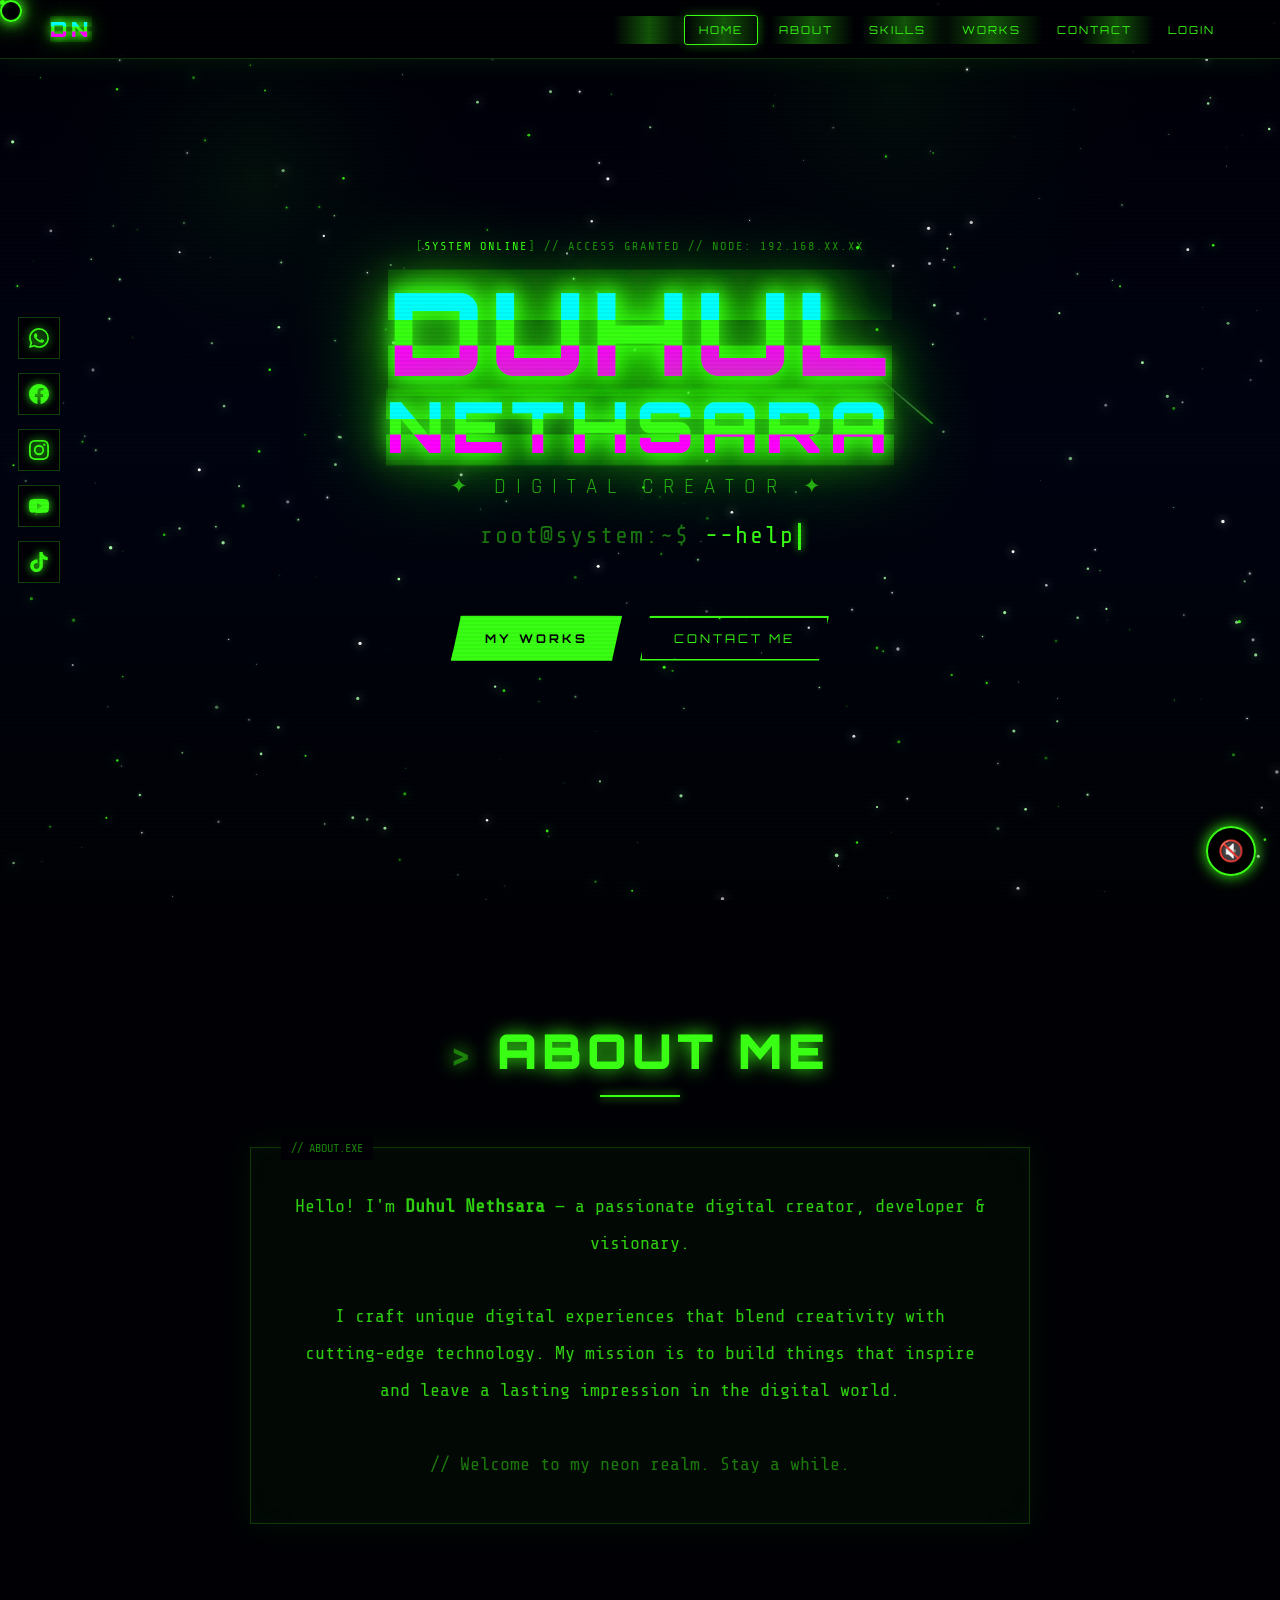
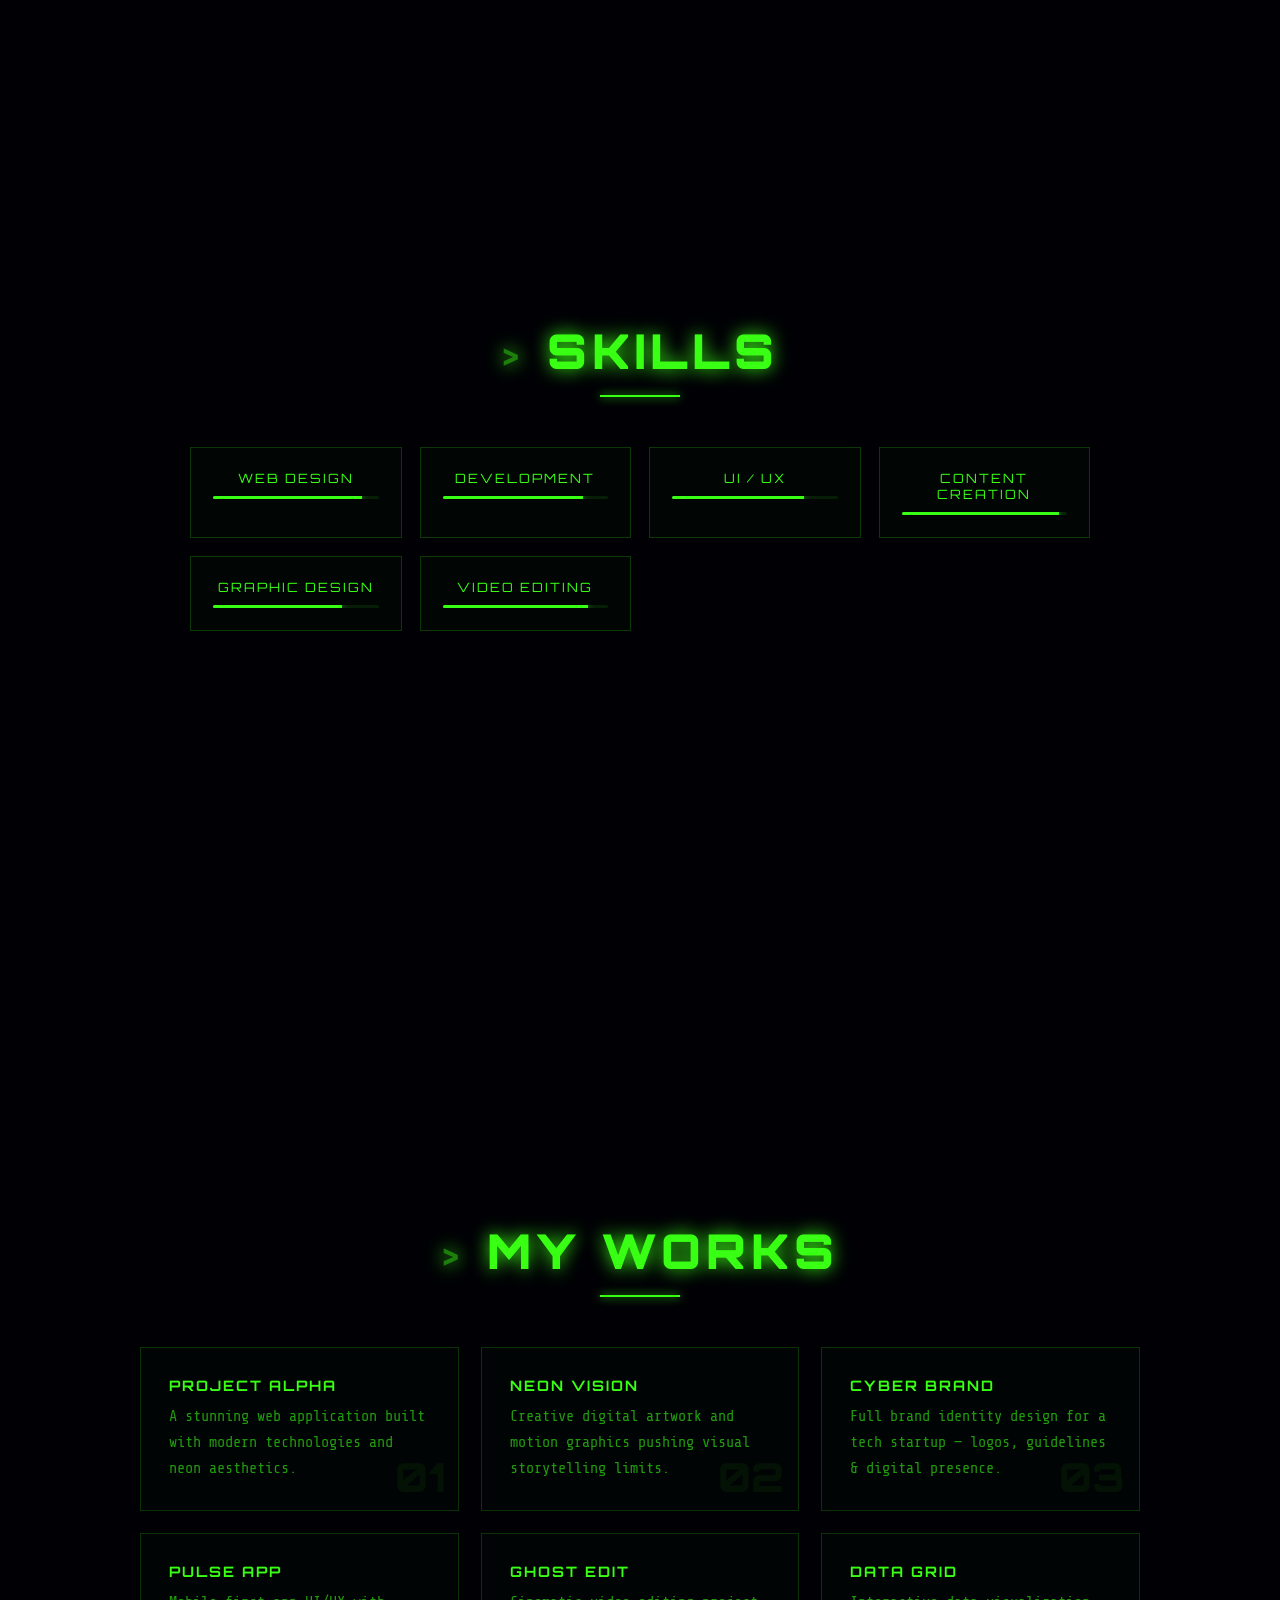
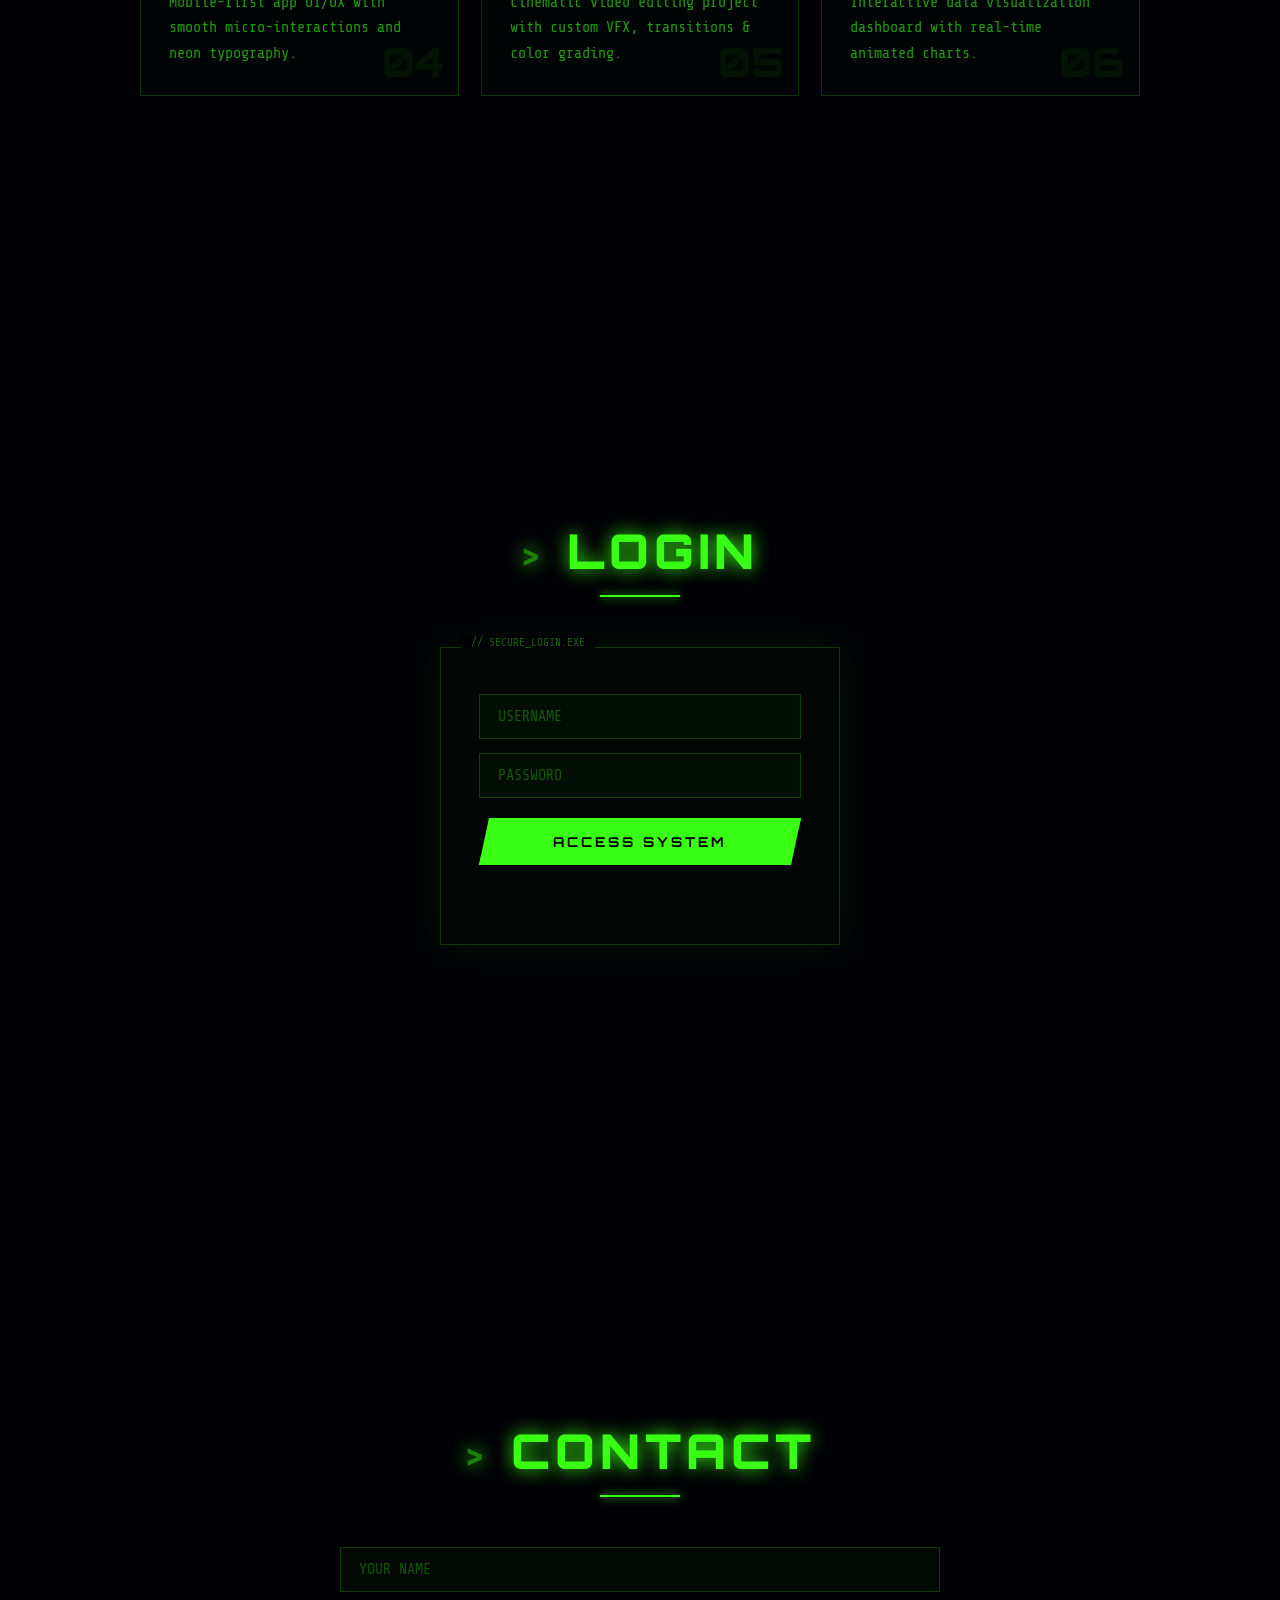
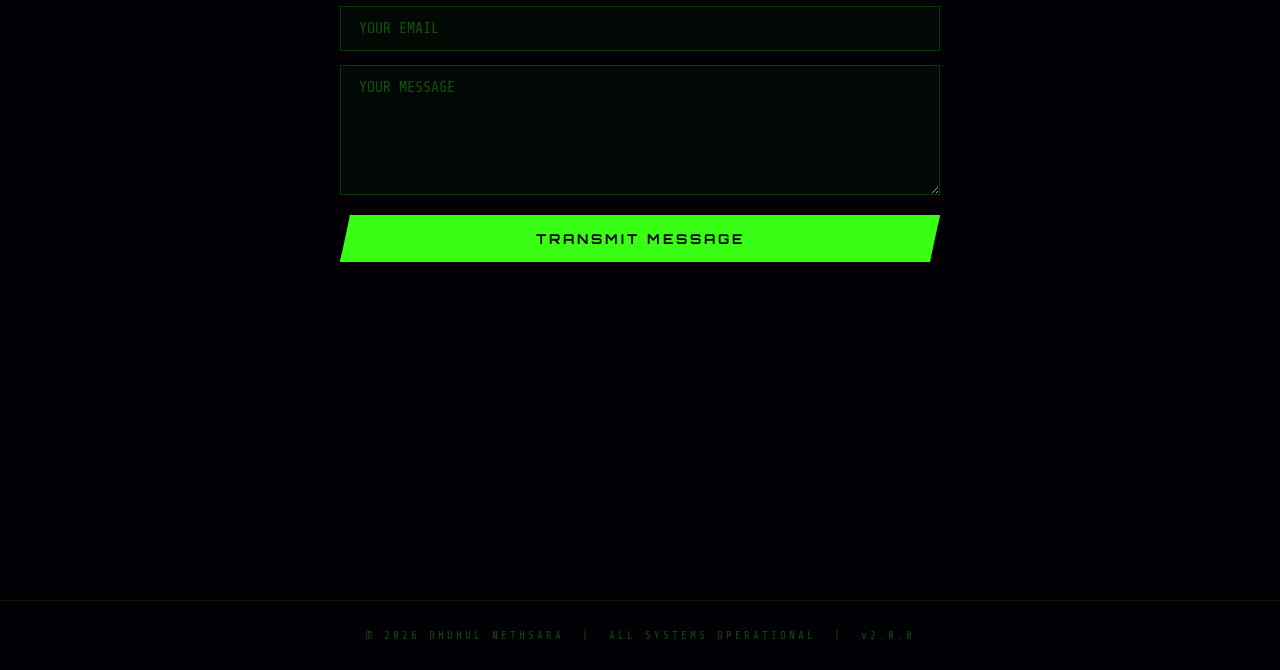
<file: dhuhul_nethsara.html>
<!DOCTYPE html>
<html lang="en">
<head>
<meta charset="UTF-8">
<meta name="viewport" content="width=device-width, initial-scale=1.0">
<title>Dhuhul Nethsara</title>
<link href="https://fonts.googleapis.com/css2?family=Orbitron:wght@400;700;900&family=Rajdhani:wght@300;400;600&family=Share+Tech+Mono&display=swap" rel="stylesheet">
<style>
  :root {
    --neon: #39ff14;
    --neon2: #00ff88;
    --neon-dim: #1aff00aa;
    --neon-glow: #39ff1455;
    --dark: #000005;
    --dark2: #020810;
  }
  * { margin:0; padding:0; box-sizing:border-box; }
  html { scroll-behavior: smooth; }

  body {
    background: var(--dark);
    color: var(--neon);
    font-family: 'Rajdhani', sans-serif;
    overflow-x: hidden;
    cursor: none;
  }

  /* ===== NIGHT SKY CANVAS ===== */
  #skyCanvas {
    position: fixed;
    top:0; left:0;
    width:100%; height:100%;
    z-index: 0;
    pointer-events: none;
  }

  /* ===== MATRIX RAIN ===== */
  #matrixCanvas {
    position: fixed;
    top:0; left:0;
    width:100%; height:100%;
    z-index: 1;
    pointer-events: none;
    opacity: 0.18;
  }

  /* ===== SCANLINE ===== */
  body::after {
    content:'';
    position:fixed; top:0; left:0;
    width:100%; height:100%;
    background: repeating-linear-gradient(0deg,transparent,transparent 2px,rgba(0,0,0,0.04) 2px,rgba(0,0,0,0.04) 4px);
    pointer-events:none;
    z-index: 9996;
  }

  /* ===== CURSOR ===== */
  .cursor {
    position:fixed; width:22px; height:22px;
    border:2px solid var(--neon); border-radius:50%;
    pointer-events:none; z-index:99999;
    transition:transform 0.1s ease;
    box-shadow:0 0 12px var(--neon),0 0 24px var(--neon);
  }
  .cursor-dot {
    position:fixed; width:5px; height:5px;
    background:var(--neon); border-radius:50%;
    pointer-events:none; z-index:99999;
    box-shadow:0 0 6px var(--neon);
  }
  .trail-particle {
    position:fixed; width:6px; height:6px;
    background:var(--neon); border-radius:50%;
    pointer-events:none; z-index:9997;
    animation:trailFade 0.5s ease-out forwards;
    box-shadow:0 0 6px var(--neon);
  }
  @keyframes trailFade { from{transform:scale(1);opacity:.7} to{transform:scale(0);opacity:0} }

  /* ===== BUBBLE ===== */
  .bubble {
    position:fixed; border-radius:50%; pointer-events:none; z-index:9998;
    animation:bubblePop 0.7s ease-out forwards;
    border:2px solid var(--neon);
    box-shadow:0 0 10px var(--neon),inset 0 0 10px var(--neon-glow);
  }
  @keyframes bubblePop { 0%{transform:scale(0);opacity:1} 100%{transform:scale(3);opacity:0} }

  /* ===== HEARTS ===== */
  .hearts-container {
    position:fixed; top:0; left:0;
    width:100%; height:100%;
    pointer-events:none; z-index:2; overflow:hidden;
  }
  .heart {
    position:absolute; bottom:-60px;
    animation:floatHeart linear infinite; opacity:0;
    filter:drop-shadow(0 0 8px var(--neon));
  }
  @keyframes floatHeart {
    0%   { transform:translateY(0) rotate(0deg) scale(0.7); opacity:0; }
    8%   { opacity:1; }
    90%  { opacity:0.8; }
    100% { transform:translateY(-115vh) rotate(360deg) scale(1.3); opacity:0; }
  }

  /* ===== NAVBAR ===== */
  nav {
    position:fixed; top:0; left:0; right:0; z-index:1000;
    display:flex; justify-content:space-between; align-items:center;
    padding:16px 50px;
    background:rgba(0,0,5,0.88);
    backdrop-filter:blur(14px);
    border-bottom:1px solid rgba(57,255,20,0.2);
    box-shadow:0 0 30px rgba(57,255,20,0.1);
  }
  .nav-logo {
    font-family:'Orbitron',sans-serif; font-size:1.3rem; font-weight:900;
    color:var(--neon);
    text-shadow:0 0 10px var(--neon),0 0 22px var(--neon);
    letter-spacing:4px;
  }
  .nav-links { display:flex; gap:6px; list-style:none; }
  .nav-links a {
    color:var(--neon); text-decoration:none;
    font-family:'Orbitron',sans-serif; font-size:0.68rem;
    letter-spacing:2px; padding:7px 14px;
    border:1px solid transparent; border-radius:3px;
    transition:all 0.3s ease; position:relative; overflow:hidden;
  }
  .nav-links a::before {
    content:''; position:absolute; top:0; left:-100%;
    width:100%; height:100%;
    background:linear-gradient(90deg,transparent,var(--neon-glow),transparent);
    transition:left 0.4s ease;
  }
  .nav-links a:hover::before { left:100%; }
  .nav-links a:hover {
    border-color:var(--neon);
    box-shadow:0 0 14px var(--neon-glow),inset 0 0 14px var(--neon-glow);
    color:#fff; text-shadow:0 0 8px var(--neon);
  }

  /* ===== SECTIONS ===== */
  section {
    min-height:100vh;
    padding:120px 60px 80px;
    position:relative; z-index:3;
  }

  /* ===== HERO ===== */
  #home {
    display:flex; flex-direction:column;
    justify-content:center; align-items:center;
    text-align:center; padding-top:80px;
  }

  /* Hacker terminal bar */
  .hack-bar {
    font-family:'Share Tech Mono',monospace;
    font-size:0.75rem; letter-spacing:2px;
    color:rgba(57,255,20,0.55);
    margin-bottom:16px;
    animation:fadeInDown 1s ease;
    position:relative; z-index:4;
  }
  .hack-bar span { color:var(--neon); }

  .hero-title {
    font-family:'Orbitron',sans-serif;
    font-size:clamp(3rem,9vw,7.5rem);
    font-weight:900; color:var(--neon);
    text-shadow:0 0 20px var(--neon),0 0 50px var(--neon),0 0 100px var(--neon);
    animation:titleGlow 2.5s ease-in-out infinite alternate, fadeInDown 1s ease;
    letter-spacing:6px; position:relative; z-index:4; line-height:1.1;
  }
  @keyframes titleGlow {
    from { text-shadow:0 0 20px var(--neon),0 0 40px var(--neon); }
    to   { text-shadow:0 0 40px var(--neon),0 0 80px var(--neon),0 0 120px var(--neon),0 0 180px var(--neon); }
  }
  @keyframes fadeInDown { from{opacity:0;transform:translateY(-40px)} to{opacity:1;transform:translateY(0)} }

  .hero-sub {
    font-size:1.3rem; letter-spacing:10px; margin-top:8px;
    color:rgba(57,255,20,0.65);
    animation:fadeInDown 1.3s ease; position:relative; z-index:4;
  }

  .auto-type-container {
    font-family:'Share Tech Mono',monospace;
    font-size:clamp(1rem,2.5vw,1.5rem);
    color:var(--neon); margin-top:22px;
    letter-spacing:2px; position:relative; z-index:4; min-height:2.5rem;
  }
  .auto-type-prefix { color:rgba(57,255,20,0.45); }
  .cursor-blink {
    display:inline-block; width:3px; height:1.1em;
    background:var(--neon); margin-left:3px; vertical-align:middle;
    animation:blink .65s step-end infinite;
    box-shadow:0 0 8px var(--neon);
  }
  @keyframes blink{0%,100%{opacity:1}50%{opacity:0}}

  /* Hacker console below typing */
  .hack-console {
    font-family:'Share Tech Mono',monospace;
    font-size:0.72rem; color:rgba(57,255,20,0.45);
    margin-top:18px; text-align:left;
    width:clamp(260px,50vw,500px);
    position:relative; z-index:4;
    border-left:2px solid rgba(57,255,20,0.3);
    padding-left:14px;
    line-height:1.9;
  }
  .hack-console .line { display:block; animation:fadeInLine 0.4s ease; }
  @keyframes fadeInLine{from{opacity:0;transform:translateX(-8px)}to{opacity:1;transform:translateX(0)}}

  .hero-btns {
    display:flex; gap:18px; margin-top:36px;
    position:relative; z-index:4; flex-wrap:wrap; justify-content:center;
  }
  .btn-neon {
    font-family:'Orbitron',sans-serif; font-size:0.75rem;
    letter-spacing:3px; padding:13px 32px;
    background:transparent; border:2px solid var(--neon);
    color:var(--neon); cursor:pointer; text-decoration:none;
    transition:all 0.3s ease;
    clip-path:polygon(10px 0%,100% 0%,calc(100% - 10px) 100%,0% 100%);
    box-shadow:0 0 14px var(--neon-glow);
  }
  .btn-neon:hover {
    background:var(--neon); color:var(--dark);
    box-shadow:0 0 30px var(--neon),0 0 60px var(--neon);
    transform:translateY(-3px) scale(1.05);
  }
  .btn-neon-fill { background:var(--neon); color:var(--dark); font-weight:700; box-shadow:0 0 22px var(--neon); }
  .btn-neon-fill:hover { background:transparent; color:var(--neon); }

  /* Glitch */
  .glitch { position:relative; }
  .glitch::before,.glitch::after {
    content:attr(data-text); position:absolute; top:0; left:0;
    width:100%; height:100%;
    font-family:inherit; font-size:inherit; font-weight:inherit; letter-spacing:inherit;
  }
  .glitch::before {
    color:#0ff; animation:glitch1 3.5s infinite;
    clip-path:polygon(0 0,100% 0,100% 40%,0 40%);
  }
  .glitch::after {
    color:#f0f; animation:glitch2 3.5s infinite;
    clip-path:polygon(0 60%,100% 60%,100% 100%,0 100%);
  }
  @keyframes glitch1{0%,88%,100%{transform:none;opacity:0}90%{transform:translate(-3px,-2px);opacity:.8}93%{transform:translate(3px,2px);opacity:.8}95%{transform:translate(0);opacity:0}}
  @keyframes glitch2{0%,86%,100%{transform:none;opacity:0}88%{transform:translate(3px,3px);opacity:.8}91%{transform:translate(-3px,-3px);opacity:.8}93%{transform:translate(0);opacity:0}}

  /* Section title */
  .section-title {
    font-family:'Orbitron',sans-serif;
    font-size:clamp(1.8rem,4.5vw,3rem);
    font-weight:900; color:var(--neon);
    text-shadow:0 0 18px var(--neon);
    margin-bottom:50px; text-align:center; letter-spacing:5px;
  }
  .section-title::before {
    content:'> ';
    font-family:'Share Tech Mono',monospace;
    color:rgba(57,255,20,0.4);
    font-size:0.7em;
  }
  .section-title::after {
    content:''; display:block; width:80px; height:2px;
    background:var(--neon); margin:14px auto 0;
    box-shadow:0 0 10px var(--neon);
  }

  /* About */
  #about .about-card {
    max-width:780px; margin:0 auto;
    background:rgba(57,255,20,0.03);
    border:1px solid rgba(57,255,20,0.2);
    padding:40px; font-size:1.15rem; line-height:2;
    color:rgba(57,255,20,0.8);
    box-shadow:0 0 30px rgba(57,255,20,0.07),inset 0 0 30px rgba(57,255,20,0.02);
    text-align:center;
    font-family:'Share Tech Mono',monospace;
    position:relative;
  }
  #about .about-card::before {
    content:'// ABOUT.EXE';
    position:absolute; top:-12px; left:30px;
    background:var(--dark); padding:0 10px;
    font-size:0.75rem; color:rgba(57,255,20,0.5);
    font-family:'Share Tech Mono',monospace;
  }

  /* Skills */
  .skills-grid {
    display:grid; grid-template-columns:repeat(auto-fit,minmax(200px,1fr));
    gap:18px; max-width:900px; margin:0 auto;
  }
  .skill-item {
    border:1px solid rgba(57,255,20,0.2); padding:22px;
    text-align:center; font-family:'Orbitron',sans-serif;
    font-size:0.8rem; letter-spacing:2px;
    transition:all 0.3s ease; cursor:default;
    background:rgba(57,255,20,0.02);
  }
  .skill-item:hover {
    border-color:var(--neon);
    background:rgba(57,255,20,0.07);
    transform:translateY(-5px);
    box-shadow:0 0 20px rgba(57,255,20,0.2);
  }
  .skill-bar { width:100%; height:3px; background:rgba(57,255,20,0.1); border-radius:2px; margin-top:10px; overflow:hidden; }
  .skill-fill { height:100%; background:var(--neon); box-shadow:0 0 8px var(--neon); animation:fillBar 2s ease forwards; width:0; }
  @keyframes fillBar { to { width:var(--pct); } }

  /* Portfolio */
  .portfolio-grid {
    display:grid; grid-template-columns:repeat(auto-fit,minmax(280px,1fr));
    gap:22px; max-width:1000px; margin:0 auto;
  }
  .portfolio-card {
    border:1px solid rgba(57,255,20,0.18); padding:28px;
    position:relative; overflow:hidden;
    transition:all 0.4s ease;
    background:rgba(57,255,20,0.015); cursor:pointer;
  }
  .portfolio-card::before {
    content:''; position:absolute; top:0; left:0;
    width:100%; height:2px;
    background:var(--neon); box-shadow:0 0 10px var(--neon);
    transform:scaleX(0); transition:transform 0.4s ease;
  }
  .portfolio-card:hover::before { transform:scaleX(1); }
  .portfolio-card:hover {
    transform:translateY(-8px);
    box-shadow:0 20px 40px rgba(57,255,20,0.12);
    border-color:var(--neon);
  }
  .portfolio-card h3 { font-family:'Orbitron',sans-serif; font-size:.9rem; margin-bottom:10px; letter-spacing:2px; }
  .portfolio-card p { font-size:.95rem; color:rgba(57,255,20,0.6); line-height:1.7; font-family:'Share Tech Mono',monospace; }
  .card-num { font-family:'Orbitron',sans-serif; font-size:2.5rem; font-weight:900; color:rgba(57,255,20,0.06); position:absolute; bottom:8px; right:14px; }

  /* Login */
  .login-box {
    max-width:400px; margin:0 auto;
    border:1px solid rgba(57,255,20,0.2); padding:46px 38px;
    background:rgba(57,255,20,0.025);
    box-shadow:0 0 40px rgba(57,255,20,0.08);
    position:relative;
  }
  .login-box::before {
    content:'// SECURE_LOGIN.EXE';
    position:absolute; top:-12px; left:20px;
    background:var(--dark); padding:0 10px;
    font-size:.7rem; color:rgba(57,255,20,.4);
    font-family:'Share Tech Mono',monospace;
  }

  /* Contact */
  .contact-inner { max-width:600px; margin:0 auto; }
  .contact-input {
    width:100%; background:rgba(57,255,20,0.03);
    border:1px solid rgba(57,255,20,0.2);
    color:var(--neon); padding:13px 18px;
    font-family:'Share Tech Mono',monospace; font-size:.95rem;
    margin-bottom:14px; outline:none; transition:all .3s;
  }
  .contact-input:focus { border-color:var(--neon); box-shadow:0 0 14px rgba(57,255,20,0.2); }
  .contact-input::placeholder { color:rgba(57,255,20,0.3); }
  textarea.contact-input { height:130px; resize:vertical; }

  /* Social Bar */
  .social-bar {
    position:fixed; left:18px; top:50%;
    transform:translateY(-50%);
    display:flex; flex-direction:column; gap:14px; z-index:999;
  }
  .social-link {
    width:42px; height:42px;
    border:1px solid rgba(57,255,20,0.25);
    display:flex; align-items:center; justify-content:center;
    text-decoration:none; transition:all 0.3s ease;
    background:rgba(0,0,5,0.8);
  }
  .social-link:hover {
    border-color:var(--neon); box-shadow:0 0 18px var(--neon);
    transform:scale(1.2) translateX(5px);
    background:rgba(57,255,20,0.08);
  }
  .social-link svg { width:20px; height:20px; fill:var(--neon); filter:drop-shadow(0 0 4px var(--neon)); }

  /* Scroll Reveal */
  .reveal { opacity:0; transform:translateY(60px) scale(0.96); transition:all 0.9s cubic-bezier(.16,1,.3,1); }
  .reveal.left { transform:translateX(-60px) scale(0.96); }
  .reveal.right { transform:translateX(60px) scale(0.96); }
  .reveal.visible { opacity:1; transform:translateY(0) translateX(0) scale(1); }

  /* Parallax wrapper */
  .parallax-wrap { position:relative; overflow:hidden; }

  /* Footer */
  footer {
    text-align:center; padding:28px;
    border-top:1px solid rgba(57,255,20,0.12);
    font-family:'Share Tech Mono',monospace; font-size:.68rem;
    letter-spacing:3px; color:rgba(57,255,20,0.3);
    position:relative; z-index:3;
  }

  /* Progress bar on scroll */
  #scrollBar {
    position:fixed; top:0; left:0; height:2px;
    background:var(--neon); z-index:9999;
    box-shadow:0 0 10px var(--neon);
    transition:width 0.1s linear;
    width:0%;
  }

  @media(max-width:700px){
    nav{padding:14px 16px;}
    .nav-links{gap:3px;}
    .nav-links a{font-size:.58rem;padding:5px 8px;letter-spacing:1px;}
    section{padding:100px 18px 60px;}
    .social-bar{left:6px;}
  }
</style>
</head>
<body>

  <audio id="bgAudio" loop autoplay>
  <source src="C:\Users\Vipula\Desktop\web-site\song1.mp3" type="audio/mp3">
</audio>

<button id="audioBtn" onclick="toggleAudio()" style="
  position:fixed; bottom:24px; right:24px; z-index:9999;
  width:50px; height:50px; border-radius:50%;
  background:rgba(0,0,0,0.8); border:2px solid #39ff14;
  color:#39ff14; font-size:1.3rem; cursor:pointer;
  box-shadow:0 0 15px #39ff14;">🔇</button>

<script>
  const bgAudio = document.getElementById('bgAudio');
  const audioBtn = document.getElementById('audioBtn');
  let playing = false;

  window.addEventListener('load', function(){
    bgAudio.play().then(()=>{
      playing = true; audioBtn.textContent = '🔊';
    }).catch(()=>{
      document.addEventListener('click', function start(){
        bgAudio.play(); playing = true; audioBtn.textContent = '🔊';
        document.removeEventListener('click', start);
      }, {once:true});
    });
  });

  function toggleAudio(){
    if(playing){ bgAudio.pause(); playing=false; audioBtn.textContent='🔇'; }
    else{ bgAudio.play(); playing=true; audioBtn.textContent='🔊'; }
  }
</script>

<!-- Canvases -->
<canvas id="skyCanvas"></canvas>
<canvas id="matrixCanvas"></canvas>

<!-- Scroll progress -->
<div id="scrollBar"></div>

<!-- Custom Cursor -->
<div class="cursor" id="cursor"></div>
<div class="cursor-dot" id="cursorDot"></div>

<!-- Hearts -->
<div class="hearts-container" id="heartsContainer"></div>

<!-- Social Sidebar -->
<div class="social-bar">
  <a href="https://wa.me/94704701333" target="_blank" class="social-link" title="WhatsApp">
    <svg viewBox="0 0 24 24"><path d="M17.472 14.382c-.297-.149-1.758-.867-2.03-.967-.273-.099-.471-.148-.67.15-.197.297-.767.966-.94 1.164-.173.199-.347.223-.644.075-.297-.15-1.255-.463-2.39-1.475-.883-.788-1.48-1.761-1.653-2.059-.173-.297-.018-.458.13-.606.134-.133.298-.347.446-.52.149-.174.198-.298.298-.497.099-.198.05-.371-.025-.52-.075-.149-.669-1.612-.916-2.207-.242-.579-.487-.5-.669-.51-.173-.008-.371-.01-.57-.01-.198 0-.52.074-.792.372-.272.297-1.04 1.016-1.04 2.479 0 1.462 1.065 2.875 1.213 3.074.149.198 2.096 3.2 5.077 4.487.709.306 1.262.489 1.694.625.712.227 1.36.195 1.871.118.571-.085 1.758-.719 2.006-1.413.248-.694.248-1.289.173-1.413-.074-.124-.272-.198-.57-.347m-5.421 7.403h-.004a9.87 9.87 0 01-5.031-1.378l-.361-.214-3.741.982.998-3.648-.235-.374a9.86 9.86 0 01-1.51-5.26c.001-5.45 4.436-9.884 9.888-9.884 2.64 0 5.122 1.03 6.988 2.898a9.825 9.825 0 012.893 6.994c-.003 5.45-4.437 9.884-9.885 9.884m8.413-18.297A11.815 11.815 0 0012.05 0C5.495 0 .16 5.335.157 11.892c0 2.096.547 4.142 1.588 5.945L.057 24l6.305-1.654a11.882 11.882 0 005.683 1.448h.005c6.554 0 11.89-5.335 11.893-11.893a11.821 11.821 0 00-3.48-8.413z"/></svg>
  </a>
  <a href="https://www.facebook.com/profile.php?id=61562767711171" target="_blank" class="social-link" title="Facebook">
    <svg viewBox="0 0 24 24"><path d="M24 12.073c0-6.627-5.373-12-12-12s-12 5.373-12 12c0 5.99 4.388 10.954 10.125 11.854v-8.385H7.078v-3.47h3.047V9.43c0-3.007 1.792-4.669 4.533-4.669 1.312 0 2.686.235 2.686.235v2.953H15.83c-1.491 0-1.956.925-1.956 1.874v2.25h3.328l-.532 3.47h-2.796v8.385C19.612 23.027 24 18.062 24 12.073z"/></svg>
  </a>
  <a href="https://instagram.com/dhuhulnethsara" target="_blank" class="social-link" title="Instagram">
    <svg viewBox="0 0 24 24"><path d="M12 2.163c3.204 0 3.584.012 4.85.07 3.252.148 4.771 1.691 4.919 4.919.058 1.265.069 1.645.069 4.849 0 3.205-.012 3.584-.069 4.849-.149 3.225-1.664 4.771-4.919 4.919-1.266.058-1.644.07-4.85.07-3.204 0-3.584-.012-4.849-.07-3.26-.149-4.771-1.699-4.919-4.92-.058-1.265-.07-1.644-.07-4.849 0-3.204.013-3.583.07-4.849.149-3.227 1.664-4.771 4.919-4.919 1.266-.057 1.645-.069 4.849-.069zM12 0C8.741 0 8.333.014 7.053.072 2.695.272.273 2.69.073 7.052.014 8.333 0 8.741 0 12c0 3.259.014 3.668.072 4.948.2 4.358 2.618 6.78 6.98 6.98C8.333 23.986 8.741 24 12 24c3.259 0 3.668-.014 4.948-.072 4.354-.2 6.782-2.618 6.979-6.98.059-1.28.073-1.689.073-4.948 0-3.259-.014-3.667-.072-4.947-.196-4.354-2.617-6.78-6.979-6.98C15.668.014 15.259 0 12 0zm0 5.838a6.162 6.162 0 100 12.324 6.162 6.162 0 000-12.324zM12 16a4 4 0 110-8 4 4 0 010 8zm6.406-11.845a1.44 1.44 0 100 2.881 1.44 1.44 0 000-2.881z"/></svg>
  </a>
  <a href="https://youtube.com/@dhuhulnethsara" target="_blank" class="social-link" title="YouTube">
    <svg viewBox="0 0 24 24"><path d="M23.495 6.205a3.007 3.007 0 00-2.088-2.088c-1.87-.501-9.396-.501-9.396-.501s-7.507-.01-9.396.501A3.007 3.007 0 00.527 6.205a31.247 31.247 0 00-.522 5.805 31.247 31.247 0 00.522 5.783 3.007 3.007 0 002.088 2.088c1.868.502 9.396.502 9.396.502s7.506 0 9.396-.502a3.007 3.007 0 002.088-2.088 31.247 31.247 0 00.5-5.783 31.247 31.247 0 00-.5-5.805zM9.609 15.601V8.408l6.264 3.602z"/></svg>
  </a>
  <a href="https://tiktok.com/@dhuhu_tharushmith" target="_blank" class="social-link" title="TikTok">
    <svg viewBox="0 0 24 24"><path d="M12.525.02c1.31-.02 2.61-.01 3.91-.02.08 1.53.63 3.09 1.75 4.17 1.12 1.11 2.7 1.62 4.24 1.79v4.03c-1.44-.05-2.89-.35-4.2-.97-.57-.26-1.1-.59-1.62-.93-.01 2.92.01 5.84-.02 8.75-.08 1.4-.54 2.79-1.35 3.94-1.31 1.92-3.58 3.17-5.91 3.21-1.43.08-2.86-.31-4.08-1.03-2.02-1.19-3.44-3.37-3.65-5.71-.02-.5-.03-1-.01-1.49.18-1.9 1.12-3.72 2.58-4.96 1.66-1.44 3.98-2.13 6.15-1.72.02 1.48-.04 2.96-.04 4.44-.99-.32-2.15-.23-3.02.37-.63.41-1.11 1.04-1.36 1.75-.21.51-.15 1.07-.14 1.61.24 1.64 1.82 3.02 3.5 2.87 1.12-.01 2.19-.66 2.77-1.61.19-.33.4-.67.41-1.06.1-1.79.06-3.57.07-5.36.01-4.03-.01-8.05.02-12.07z"/></svg>
  </a>
</div>

<!-- Navbar -->
<nav>
  <div class="nav-logo glitch" data-text="DN">DN</div>
  <ul class="nav-links">
    <li><a href="#home">HOME</a></li>
    <li><a href="#about">ABOUT</a></li>
    <li><a href="#skills">SKILLS</a></li>
    <li><a href="#portfolio">WORKS</a></li>
    <li><a href="#contact">CONTACT</a></li>
    <li><a href="#login">LOGIN</a></li>
  </ul>
</nav>

<!-- HERO -->
<section id="home">
  <div class="hack-bar">[<span>SYSTEM ONLINE</span>] // ACCESS GRANTED // NODE: 192.168.XX.XX</div>
  <div class="hero-title glitch" data-text="DUHUL">DUHUL</div>
  <div class="hero-title glitch" style="font-size:clamp(2rem,5.5vw,4.8rem);margin-top:-8px;" data-text="NETHSARA">NETHSARA</div>
  <div class="hero-sub">✦ DIGITAL CREATOR ✦</div>
  <div class="auto-type-container">
    <span class="auto-type-prefix">root@system:~$ </span><span id="typed"></span><span class="cursor-blink"></span>
  </div>
  <div class="hack-console" id="hackConsole"></div>
  <div class="hero-btns">
    <a href="#portfolio" class="btn-neon btn-neon-fill">MY WORKS</a>
    <a href="#contact" class="btn-neon">CONTACT ME</a>
  </div>
</section>

<!-- ABOUT -->
<section id="about">
  <h2 class="section-title reveal">ABOUT ME</h2>
  <div class="about-card reveal">
    Hello! I'm <strong>Duhul Nethsara</strong> — a passionate digital creator, developer &amp; visionary.<br><br>
    I craft unique digital experiences that blend creativity with cutting-edge technology. My mission is to build things that inspire and leave a lasting impression in the digital world.<br><br>
    <span style="color:rgba(57,255,20,0.45)">// Welcome to my neon realm. Stay a while.</span>
  </div>
</section>

<!-- SKILLS -->
<section id="skills">
  <h2 class="section-title reveal">SKILLS</h2>
  <div class="skills-grid">
    <div class="skill-item reveal">WEB DESIGN<div class="skill-bar"><div class="skill-fill" style="--pct:90%"></div></div></div>
    <div class="skill-item reveal left">DEVELOPMENT<div class="skill-bar"><div class="skill-fill" style="--pct:85%"></div></div></div>
    <div class="skill-item reveal">UI / UX<div class="skill-bar"><div class="skill-fill" style="--pct:80%"></div></div></div>
    <div class="skill-item reveal right">CONTENT CREATION<div class="skill-bar"><div class="skill-fill" style="--pct:95%"></div></div></div>
    <div class="skill-item reveal left">GRAPHIC DESIGN<div class="skill-bar"><div class="skill-fill" style="--pct:78%"></div></div></div>
    <div class="skill-item reveal">VIDEO EDITING<div class="skill-bar"><div class="skill-fill" style="--pct:88%"></div></div></div>
  </div>
</section>

<!-- PORTFOLIO -->
<section id="portfolio">
  <h2 class="section-title reveal">MY WORKS</h2>
  <div class="portfolio-grid">
    <div class="portfolio-card reveal"><h3>PROJECT ALPHA</h3><p>A stunning web application built with modern technologies and neon aesthetics.</p><div class="card-num">01</div></div>
    <div class="portfolio-card reveal right"><h3>NEON VISION</h3><p>Creative digital artwork and motion graphics pushing visual storytelling limits.</p><div class="card-num">02</div></div>
    <div class="portfolio-card reveal left"><h3>CYBER BRAND</h3><p>Full brand identity design for a tech startup — logos, guidelines &amp; digital presence.</p><div class="card-num">03</div></div>
    <div class="portfolio-card reveal"><h3>PULSE APP</h3><p>Mobile-first app UI/UX with smooth micro-interactions and neon typography.</p><div class="card-num">04</div></div>
    <div class="portfolio-card reveal right"><h3>GHOST EDIT</h3><p>Cinematic video editing project with custom VFX, transitions &amp; color grading.</p><div class="card-num">05</div></div>
    <div class="portfolio-card reveal left"><h3>DATA GRID</h3><p>Interactive data visualization dashboard with real-time animated charts.</p><div class="card-num">06</div></div>
  </div>
</section>

<!-- LOGIN -->
<section id="login">
  <h2 class="section-title reveal">LOGIN</h2>
  <div class="login-box reveal">
    <input type="text" class="contact-input" placeholder="USERNAME" style="margin-bottom:14px;">
    <input type="password" class="contact-input" placeholder="PASSWORD" style="margin-bottom:20px;">
    <button class="btn-neon btn-neon-fill" style="width:100%;cursor:pointer;font-size:.85rem;letter-spacing:3px;" onclick="hackLogin()">ACCESS SYSTEM</button>
    <div id="loginMsg" style="font-family:'Share Tech Mono',monospace;font-size:.75rem;margin-top:14px;color:rgba(57,255,20,0.6);min-height:1.2rem;text-align:center;"></div>
  </div>
</section>

<!-- CONTACT -->
<section id="contact">
  <h2 class="section-title reveal">CONTACT</h2>
  <div class="contact-inner">
    <input type="text" class="contact-input reveal" placeholder="YOUR NAME">
    <input type="email" class="contact-input reveal" placeholder="YOUR EMAIL">
    <textarea class="contact-input reveal" placeholder="YOUR MESSAGE"></textarea>
    <button class="btn-neon btn-neon-fill reveal" style="width:100%;cursor:pointer;font-size:.85rem;letter-spacing:3px;" onclick="alert('✅ MESSAGE TRANSMITTED SUCCESSFULLY')">TRANSMIT MESSAGE</button>
  </div>
</section>

<footer>
  <p>© 2026 DHUHUL NETHSARA &nbsp;|&nbsp; ALL SYSTEMS OPERATIONAL &nbsp;|&nbsp; v2.0.0</p>
</footer>

<script>
// ===== NIGHT SKY =====
(function(){
  const c = document.getElementById('skyCanvas');
  const ctx = c.getContext('2d');
  let W, H, stars=[], shooters=[];

  function resize(){ W=c.width=window.innerWidth; H=c.height=window.innerHeight; }
  window.addEventListener('resize', resize); resize();

  // Stars
  for(let i=0;i<320;i++) stars.push({
    x:Math.random(),y:Math.random(),
    r:Math.random()*1.6+0.2,
    a:Math.random(),da:0.003+Math.random()*0.007,
    color: Math.random()>.7 ? '#39ff14' : Math.random()>.5 ? '#aaffaa' : '#ffffff'
  });

  // Shooting star spawn
  function spawnShooter(){
    shooters.push({
      x:Math.random()*W, y:Math.random()*H*0.4,
      vx: 4+Math.random()*6, vy: 2+Math.random()*4,
      len:100+Math.random()*120, life:1, decay:0.018+Math.random()*0.012
    });
  }
  setInterval(spawnShooter, 1400);

  function drawSky(){
    // Deep space gradient
    const grd = ctx.createLinearGradient(0,0,0,H);
    grd.addColorStop(0,'#000008');
    grd.addColorStop(0.5,'#000310');
    grd.addColorStop(1,'#000205');
    ctx.fillStyle=grd; ctx.fillRect(0,0,W,H);

    // Nebula clouds
    const clouds=[{x:.2,y:.2,r:.18,a:.06},{x:.7,y:.1,r:.22,a:.05},{x:.5,y:.4,r:.15,a:.04}];
    clouds.forEach(cl=>{
      const ng=ctx.createRadialGradient(cl.x*W,cl.y*H,0,cl.x*W,cl.y*H,cl.r*W);
      ng.addColorStop(0,`rgba(57,255,20,${cl.a})`);
      ng.addColorStop(1,'transparent');
      ctx.fillStyle=ng; ctx.fillRect(0,0,W,H);
    });

    // Twinkling stars
    const t=Date.now()*0.001;
    stars.forEach(s=>{
      s.a+=s.da; if(s.a>1||s.a<0) s.da*=-1;
      ctx.save();
      ctx.globalAlpha=s.a*0.9+0.1;
      ctx.fillStyle=s.color;
      ctx.shadowBlur=s.r>1?8:3; ctx.shadowColor=s.color;
      ctx.beginPath();
      ctx.arc(s.x*W, s.y*H, s.r, 0, Math.PI*2);
      ctx.fill();
      ctx.restore();
    });

    // Shooting stars
    shooters.forEach((sh,i)=>{
      if(sh.life<=0){ shooters.splice(i,1); return; }
      ctx.save();
      ctx.globalAlpha=sh.life;
      const gsh=ctx.createLinearGradient(sh.x,sh.y,sh.x-sh.vx*12,sh.y-sh.vy*12);
      gsh.addColorStop(0,'rgba(57,255,20,0.9)');
      gsh.addColorStop(0.4,'rgba(200,255,200,0.4)');
      gsh.addColorStop(1,'transparent');
      ctx.strokeStyle=gsh; ctx.lineWidth=1.5;
      ctx.shadowBlur=10; ctx.shadowColor='#39ff14';
      ctx.beginPath();
      ctx.moveTo(sh.x,sh.y);
      ctx.lineTo(sh.x - sh.vx*12, sh.y - sh.vy*12);
      ctx.stroke();
      ctx.restore();
      sh.x+=sh.vx; sh.y+=sh.vy; sh.life-=sh.decay;
    });
  }

  function loop(){ drawSky(); requestAnimationFrame(loop); }
  loop();
})();

// ===== MATRIX RAIN =====
(function(){
  const c = document.getElementById('matrixCanvas');
  const ctx = c.getContext('2d');
  let W,H,cols,drops;
  const chars='アイウエオカキクケコサシスセソタチツテトナニヌネノハヒフヘホマミムメモヤユヨラリルレロワヲン0123456789ABCDEF><//{}[]';

  function resize(){
    W=c.width=window.innerWidth; H=c.height=window.innerHeight;
    cols=Math.floor(W/18);
    drops=Array(cols).fill(0).map(()=>Math.random()*H/14*-1);
  }
  window.addEventListener('resize',resize); resize();

  function draw(){
    ctx.fillStyle='rgba(0,0,5,0.05)';
    ctx.fillRect(0,0,W,H);
    ctx.font='14px Share Tech Mono, monospace';
    drops.forEach((y,i)=>{
      const ch=chars[Math.floor(Math.random()*chars.length)];
      const bright=Math.random()>.85;
      ctx.fillStyle=bright?'#afffaf':'#39ff14';
      ctx.shadowBlur=bright?8:0; ctx.shadowColor='#39ff14';
      ctx.fillText(ch,i*18,y*14);
      if(y*14>H && Math.random()>.975) drops[i]=0;
      drops[i]+=0.5+Math.random()*0.5;
    });
  }
  setInterval(draw,45);
})();

// ===== CURSOR =====
const cursor=document.getElementById('cursor');
const dot=document.getElementById('cursorDot');
let trailT=55;
document.addEventListener('mousemove',e=>{
  const x=e.clientX,y=e.clientY;
  dot.style.left=x-5+'px'; dot.style.top=y-5+'px';
  cursor.style.left=x-5+'px'; cursor.style.top=y-5+'px';
  if(Date.now()-trailT>35){
    trailT=Date.now();
    const p=document.createElement('div');
    p.className='trail-particle';
    p.style.cssText=`left:${x-3}px;top:${y-3}px;`;
    document.body.appendChild(p);
    setTimeout(()=>p.remove(),500);
  }
});
document.addEventListener('mousedown',()=>cursor.style.transform='scale(0.6)');
document.addEventListener('mouseup',()=>cursor.style.transform='scale(1)');

// ===== BUBBLE ON CLICK =====
document.addEventListener('click',e=>{
  const b=document.createElement('div');
  b.className='bubble';
  const sz=28+Math.random()*18;
  b.style.cssText=`width:${sz}px;height:${sz}px;left:${e.clientX-sz/2}px;top:${e.clientY-sz/2}px;`;
  document.body.appendChild(b);
  setTimeout(()=>b.remove(),800);
});

// ===== HEARTS =====
const HC=document.getElementById('heartsContainer');
const hShapes=['0','1'];
function spawnHeart(){
  const h=document.createElement('div');
  h.className='heart';
  h.textContent=hShapes[Math.floor(Math.random()*hShapes.length)];
  h.style.right=Math.random()*100+'vw';
  h.style.fontSize=(5+Math.random()*5)+'px';
  const dur=5+Math.random()*9;
  h.style.animationDuration=dur+'s';
  h.style.animationDelay=Math.random()*2+'s';
  HC.appendChild(h);
  setTimeout(()=>h.remove(),(dur+3)*1000);
}
setInterval(spawnHeart,700);
for(let i=0;i<18;i++) setTimeout(spawnHeart,i*180);

// ===== AUTO TYPE =====
const roles=['--help','DEVELOPER','DESIGNER','CREATOR','VISIONARY','HACKER','INNOVATOR'];
let ri=0,ci=0,del=false;
const typedEl=document.getElementById('typed');
function autoType(){
  const w=roles[ri];
  if(!del){typedEl.textContent=w.slice(0,ci+1);ci++;
    if(ci===w.length){del=true;setTimeout(autoType,2000);return;}}
  else{typedEl.textContent=w.slice(0,ci-1);ci--;
    if(ci===0){del=false;ri=(ri+1)%roles.length;}}
  setTimeout(autoType,del?55:110);
}
autoType();

// ===== HACK CONSOLE =====
const hackLines=[
  '> Initializing system...',
  '> Loading profile: duhul_nethsara',
  '> Skills database: LOADED',
  '> Portfolio: 6 projects found',
  '> Status: ONLINE & READY',
];

// ===== SCROLL REVEAL =====
const observer=new IntersectionObserver(entries=>{
  entries.forEach(e=>{if(e.isIntersecting) e.target.classList.add('visible');});
},{threshold:0.12});
document.querySelectorAll('.reveal').forEach(el=>observer.observe(el));

// ===== SCROLL BAR =====
window.addEventListener('scroll',()=>{
  const pct=window.scrollY/(document.body.scrollHeight-window.innerHeight)*100;
  document.getElementById('scrollBar').style.width=pct+'%';

  // Navbar active
  const sections=document.querySelectorAll('section[id]');
  const links=document.querySelectorAll('.nav-links a');
  let cur='';
  sections.forEach(s=>{if(window.scrollY>=s.offsetTop-120)cur=s.id;});
  links.forEach(a=>{
    const active=a.getAttribute('href')==='#'+cur;
    a.style.borderColor=active?'var(--neon)':'transparent';
    a.style.boxShadow=active?'0 0 12px var(--neon-glow)':'none';
  });
});

function hackLogin() {
  const username = document.querySelector('#login input[type="text"]').value;
  const password = document.querySelector('#login input[type="password"]').value;
  const msg = document.getElementById('loginMsg');

  const adminUser = "admin";
  const adminPass = "THARU!@#$%";

  if(username === adminUser && password === adminPass){
    msg.style.color = "#39ff14";
    msg.innerHTML = "✅ ACCESS GRANTED";
    
    setTimeout(() => {
      window.location.href = "login.php";
    }, 1500);

  } else {
    msg.style.color = "#ff4444";
    msg.innerHTML = "❌ ACCESS DENIED";
  }
}

</script>
</body>
</html>
</file>
